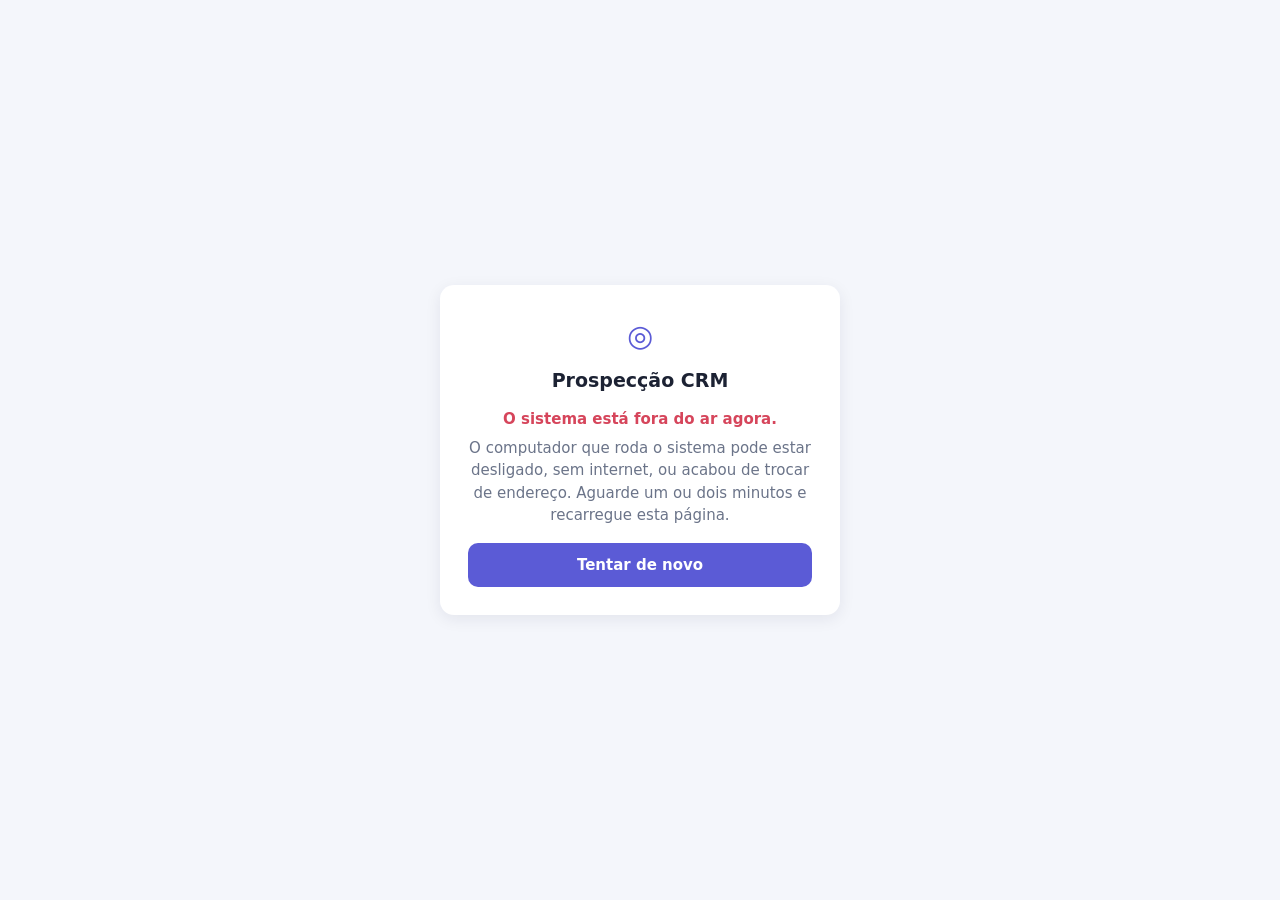
<file: index.html>
<!doctype html>
<html lang="pt-BR">
<head>
  <meta charset="utf-8" />
  <meta name="viewport" content="width=device-width, initial-scale=1" />
  <meta name="robots" content="noindex" />
  <title>Prospecção CRM</title>
  <link rel="stylesheet" href="estilo.css?v=3" />
</head>
<body>
  <div class="card">
    <div class="head"><div class="logo">◎</div><h1>Prospecção CRM</h1></div>
    <div id="box" class="head"><p>Conectando ao sistema…</p><div class="spin"></div></div>

    <!-- O login fica nesta página porque o endereço dela não muda: assim o navegador salva a senha -->
    <form id="f" method="post" hidden>
      <p id="msg" class="err" hidden></p>
      <label for="u">Usuário</label>
      <input id="u" name="username" required autocomplete="username" autocapitalize="none" />
      <label for="p">Senha</label>
      <input id="p" name="password" type="password" required autocomplete="current-password" />
      <a class="link" href="esqueci.html">Esqueceu a senha?</a>
      <button type="submit">Entrar</button>
      <p class="signup">Não tem acesso? <a href="cadastro.html">Criar conta</a></p>
      <a id="direct" class="alt" href="#">Já entrei neste aparelho hoje — abrir direto</a>
    </form>
  </div>
  <script src="sistema.js?v=3"></script>
  <script>
    const form = document.getElementById('f');
    mostrarErro(document.getElementById('msg'), lerHash().get('erro'));
    if (location.hash) history.replaceState(null, '', location.pathname);
    conectar('/api/auth/form-login', form, document.getElementById('box'), (url) => {
      document.getElementById('direct').href = url + '/';
      document.getElementById(document.getElementById('u').value ? 'p' : 'u').focus();
    });
  </script>
</body>
</html>
</file>
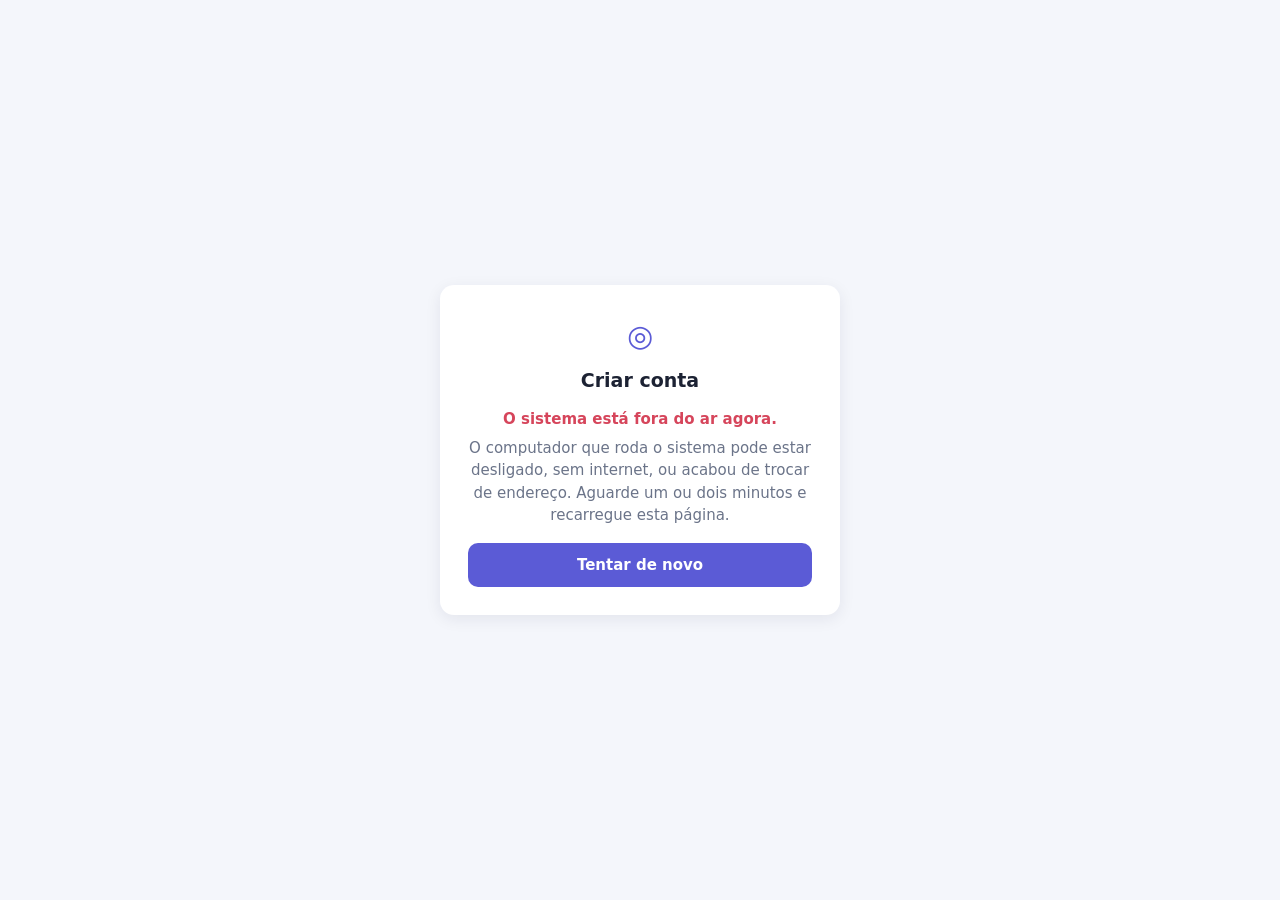
<file: cadastro.html>
<!doctype html>
<html lang="pt-BR">
<head>
  <meta charset="utf-8" />
  <meta name="viewport" content="width=device-width, initial-scale=1" />
  <meta name="robots" content="noindex" />
  <title>Criar conta – Prospecção CRM</title>
  <link rel="stylesheet" href="estilo.css?v=3" />
</head>
<body>
  <div class="card">
    <div class="head"><div class="logo">◎</div><h1>Criar conta</h1></div>

    <div id="sent" hidden>
      <p class="ok"><b>Pedido enviado!</b></p>
      <p>O administrador vai analisar o seu cadastro. Assim que ele aprovar, você já consegue entrar com o usuário e a senha que acabou de criar.</p>
      <a class="btn" href="./">Ir para o login</a>
    </div>

    <div id="box" class="head"><p>Conectando ao sistema…</p><div class="spin"></div></div>
    <form id="f" method="post" hidden>
      <p>Preencha seus dados. O acesso é liberado depois que o administrador aprovar.</p>
      <p id="msg" class="err" hidden></p>
      <label for="n">Nome completo</label>
      <input id="n" name="name" required maxlength="80" autocomplete="name" />
      <label for="u">Usuário (para entrar no sistema)</label>
      <input id="u" name="username" required minlength="3" maxlength="40" pattern="[A-Za-z0-9._\-]{3,40}"
        title="3 a 40 letras, números, ponto, hífen ou _ (sem espaço)" autocomplete="username" autocapitalize="none" placeholder="ex.: maria.silva" />
      <label for="e">E-mail (para recuperar a senha)</label>
      <input id="e" name="email" type="email" required maxlength="120" autocomplete="email" />
      <label for="p">Senha (mín. 8 caracteres)</label>
      <input id="p" name="password" type="password" required minlength="8" autocomplete="new-password" />
      <label for="p2">Repita a senha</label>
      <input id="p2" name="password2" type="password" required minlength="8" autocomplete="new-password" />
      <button type="submit">Enviar pedido de acesso</button>
      <a class="alt" href="./">Já tenho conta — entrar</a>
    </form>
  </div>
  <script src="sistema.js?v=3"></script>
  <script>
    const h = lerHash();
    if (location.hash) history.replaceState(null, '', location.pathname);
    const form = document.getElementById('f');
    if (h.get('enviado')) {
      document.getElementById('sent').hidden = false;
      document.getElementById('box').hidden = true;
    } else {
      // volta com os dados preenchidos quando dá erro (menos a senha)
      for (const k of ['name', 'username', 'email']) if (h.get(k)) form[k].value = h.get(k);
      mostrarErro(document.getElementById('msg'), h.get('erro'));
      form.onsubmit = (e) => {
        if (form.password.value !== form.password2.value) {
          e.preventDefault();
          mostrarErro(document.getElementById('msg'), 'As duas senhas não são iguais');
        }
      };
      conectar('/api/auth/form-signup', form, document.getElementById('box'), () => form.name.focus());
    }
  </script>
</body>
</html>
</file>
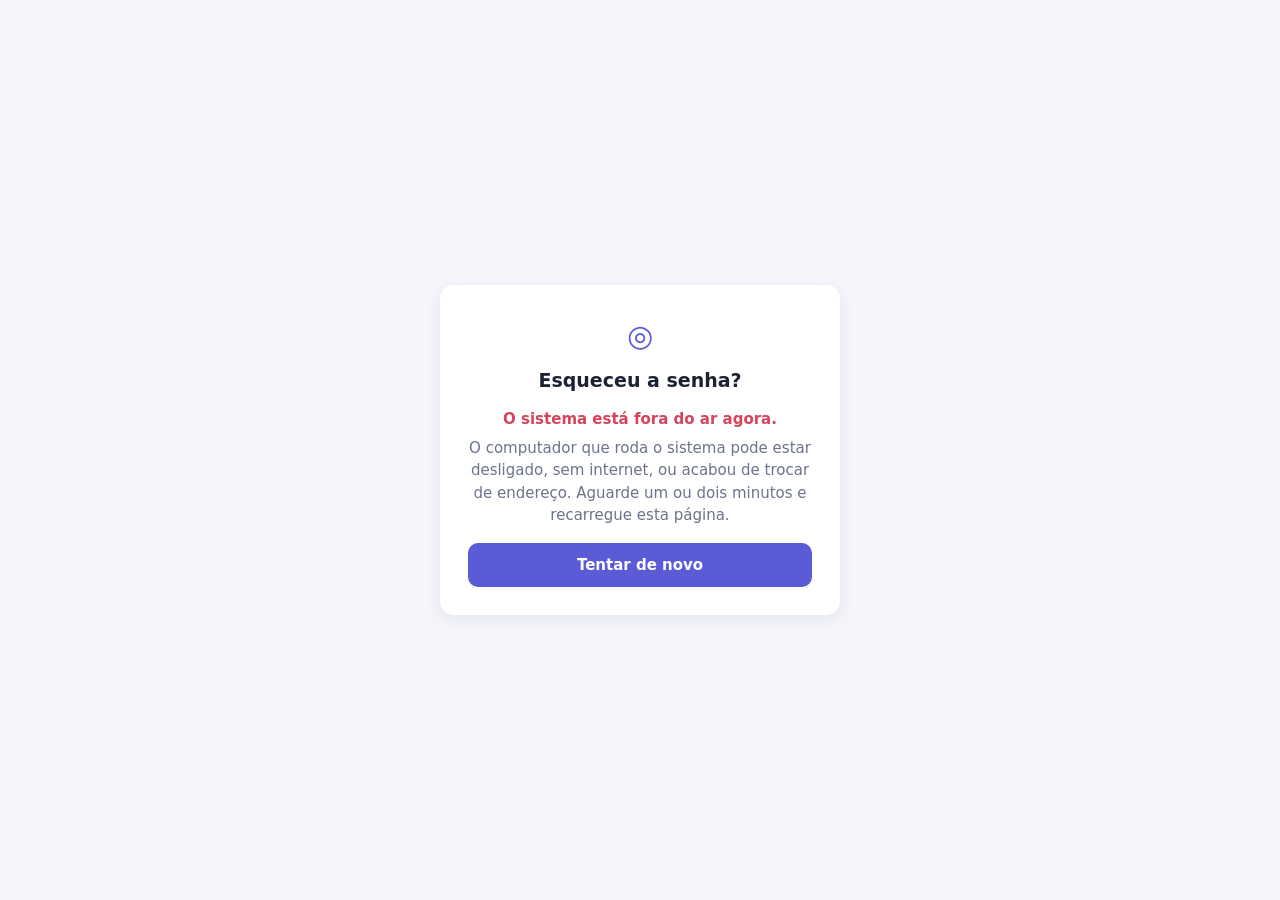
<file: esqueci.html>
<!doctype html>
<html lang="pt-BR">
<head>
  <meta charset="utf-8" />
  <meta name="viewport" content="width=device-width, initial-scale=1" />
  <meta name="robots" content="noindex" />
  <title>Esqueceu a senha – Prospecção CRM</title>
  <link rel="stylesheet" href="estilo.css?v=3" />
</head>
<body>
  <div class="card">
    <div class="head"><div class="logo">◎</div><h1>Esqueceu a senha?</h1></div>

    <div id="sent" hidden>
      <p class="ok"><b>Pronto! Confira seu e-mail.</b></p>
      <p>Se o usuário ou e-mail informado estiver cadastrado, enviamos um link para criar a nova senha.
        Ele vale 30 minutos. Olhe também a caixa de spam.</p>
      <p>Não chegou? O administrador precisa ter cadastrado o seu e-mail no sistema.</p>
      <a class="btn" href="./">Voltar para o login</a>
    </div>

    <div id="box" class="head"><p>Conectando ao sistema…</p><div class="spin"></div></div>
    <form id="f" method="post" hidden>
      <p>Informe seu usuário ou e-mail. Vamos enviar um link para você criar uma senha nova.</p>
      <p id="msg" class="err" hidden></p>
      <label for="l">Usuário ou e-mail</label>
      <input id="l" name="login" required autocomplete="username" autocapitalize="none" />
      <button type="submit">Enviar link de recuperação</button>
      <a class="alt" href="./">Voltar para o login</a>
    </form>
  </div>
  <script src="sistema.js?v=3"></script>
  <script>
    const h = lerHash();
    if (location.hash) history.replaceState(null, '', location.pathname);
    if (h.get('enviado')) {
      document.getElementById('sent').hidden = false;
      document.getElementById('box').hidden = true;
    } else {
      mostrarErro(document.getElementById('msg'), h.get('erro'));
      conectar('/api/auth/form-forgot', document.getElementById('f'), document.getElementById('box'),
        () => document.getElementById('l').focus());
    }
  </script>
</body>
</html>
</file>
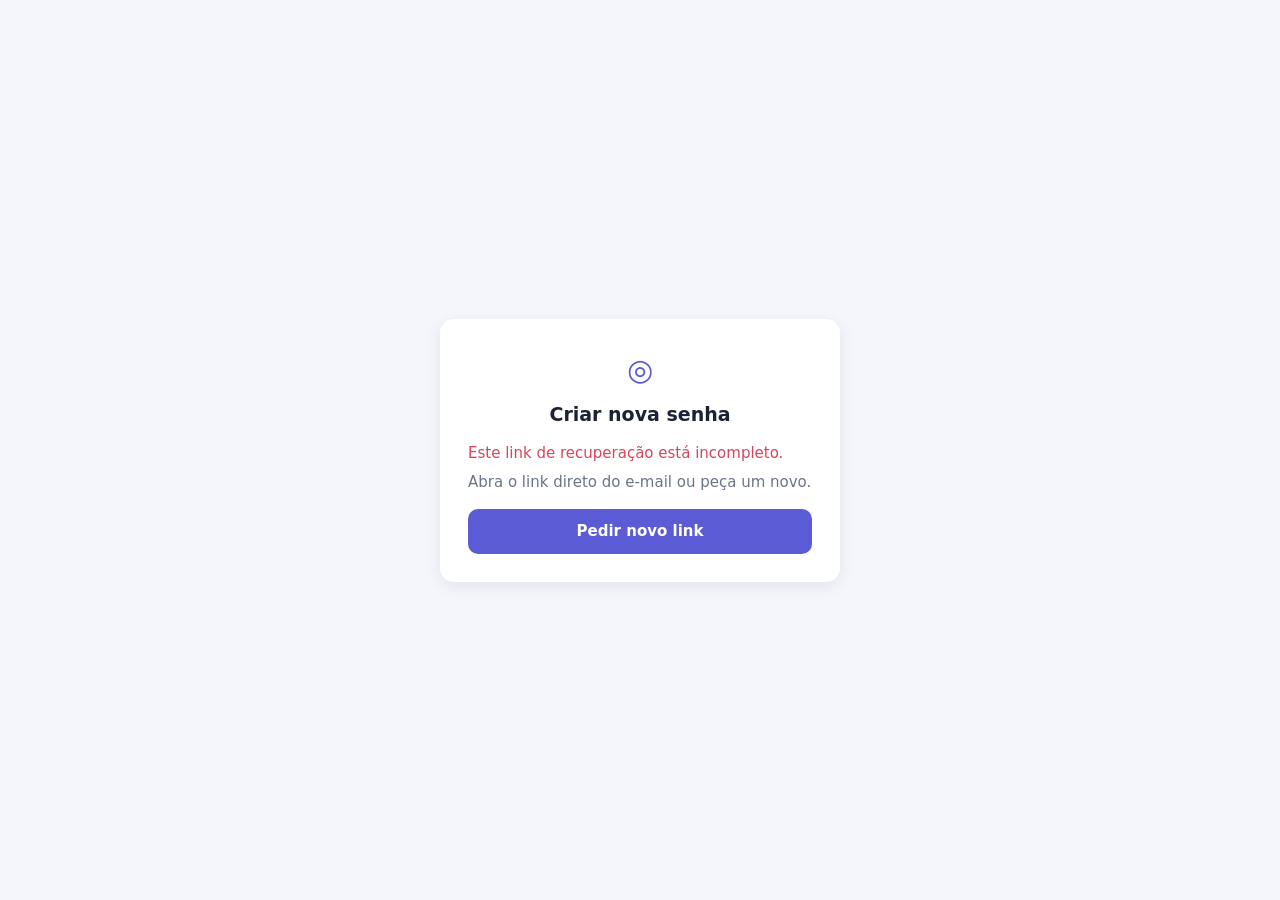
<file: nova-senha.html>
<!doctype html>
<html lang="pt-BR">
<head>
  <meta charset="utf-8" />
  <meta name="viewport" content="width=device-width, initial-scale=1" />
  <meta name="robots" content="noindex" />
  <meta name="referrer" content="no-referrer" />
  <title>Nova senha – Prospecção CRM</title>
  <link rel="stylesheet" href="estilo.css?v=3" />
</head>
<body>
  <div class="card">
    <div class="head"><div class="logo">◎</div><h1>Criar nova senha</h1></div>
    <div id="nolink" hidden>
      <p class="err">Este link de recuperação está incompleto.</p>
      <p>Abra o link direto do e-mail ou peça um novo.</p>
      <a class="btn" href="esqueci.html">Pedir novo link</a>
    </div>
    <div id="box" class="head"><p>Conectando ao sistema…</p><div class="spin"></div></div>
    <form id="f" method="post" hidden>
      <p id="msg" class="err" hidden></p>
      <input type="hidden" name="token" id="t" />
      <label for="p">Nova senha (mín. 8 caracteres)</label>
      <input id="p" name="password" type="password" required minlength="8" autocomplete="new-password" />
      <label for="p2">Repita a nova senha</label>
      <input id="p2" name="password2" type="password" required minlength="8" autocomplete="new-password" />
      <button type="submit">Salvar e entrar</button>
      <a class="alt" href="esqueci.html">Pedir novo link</a>
    </form>
  </div>
  <script src="sistema.js?v=3"></script>
  <script>
    // O código vem depois do # (não vai para nenhum servidor nem fica em registro de acesso)
    const h = lerHash();
    const token = h.get('t');
    history.replaceState(null, '', location.pathname);
    const form = document.getElementById('f');
    if (!token) {
      document.getElementById('nolink').hidden = false;
      document.getElementById('box').hidden = true;
    } else {
      document.getElementById('t').value = token;
      mostrarErro(document.getElementById('msg'), h.get('erro'));
      form.onsubmit = (e) => {
        if (form.password.value !== form.password2.value) {
          e.preventDefault();
          mostrarErro(document.getElementById('msg'), 'As duas senhas não são iguais');
        }
      };
      conectar('/api/auth/form-reset', form, document.getElementById('box'), () => document.getElementById('p').focus());
    }
  </script>
</body>
</html>
</file>
<file: estilo.css>
:root { --bg: #f4f6fb; --card: #fff; --text: #1c2233; --muted: #6b7489; --primary: #5b5bd6; --danger: #d6455b; --ok: #1f9d6b; --line: #dfe3ee; }
@media (prefers-color-scheme: dark) { :root { --bg: #0f1320; --card: #171c2b; --text: #e8ebf5; --muted: #8d96ad; --primary: #8b8bf0; --ok: #3cc98f; --line: #2a3145; } }
* { box-sizing: border-box; }
body { margin: 0; min-height: 100vh; display: grid; place-items: center; padding: 16px; background: var(--bg); color: var(--text);
  font: 15px/1.5 system-ui, -apple-system, "Segoe UI", Roboto, sans-serif; }
.card { background: var(--card); border-radius: 14px; padding: 28px; max-width: 400px; width: 100%; box-shadow: 0 4px 16px rgba(20,30,60,.08); }
.head { text-align: center; }
.logo { font-size: 30px; color: var(--primary); }
h1 { font-size: 19px; margin: 8px 0 14px; }
p { color: var(--muted); margin: 6px 0; }
label { display: block; font-size: 13px; color: var(--muted); margin: 10px 0 4px; }
input { width: 100%; padding: 10px 12px; border: 1px solid var(--line); border-radius: 10px; background: var(--bg); color: var(--text); font: inherit; }
button, a.btn { display: block; width: 100%; margin-top: 16px; padding: 11px 18px; border: 0; border-radius: 10px; background: var(--primary); color: #fff;
  text-decoration: none; text-align: center; font: inherit; font-weight: 600; cursor: pointer; }
a.alt { display: block; text-align: center; margin-top: 12px; color: var(--muted); font-size: 13px; }
a.link { display: block; text-align: right; margin-top: 8px; color: var(--primary); font-size: 13px; text-decoration: none; }
a.link:hover, a.alt:hover { text-decoration: underline; }
.err { color: var(--danger); }
.ok { color: var(--ok); }
.spin { width: 22px; height: 22px; border: 3px solid var(--muted); border-top-color: var(--primary); border-radius: 50%; margin: 14px auto 0; animation: r 0.8s linear infinite; }
@keyframes r { to { transform: rotate(360deg); } }
[hidden] { display: none !important; }
.signup { text-align: center; margin-top: 14px; font-size: 14px; }
.signup a { color: var(--primary); font-weight: 600; text-decoration: none; }
.signup a:hover { text-decoration: underline; }
</file>
